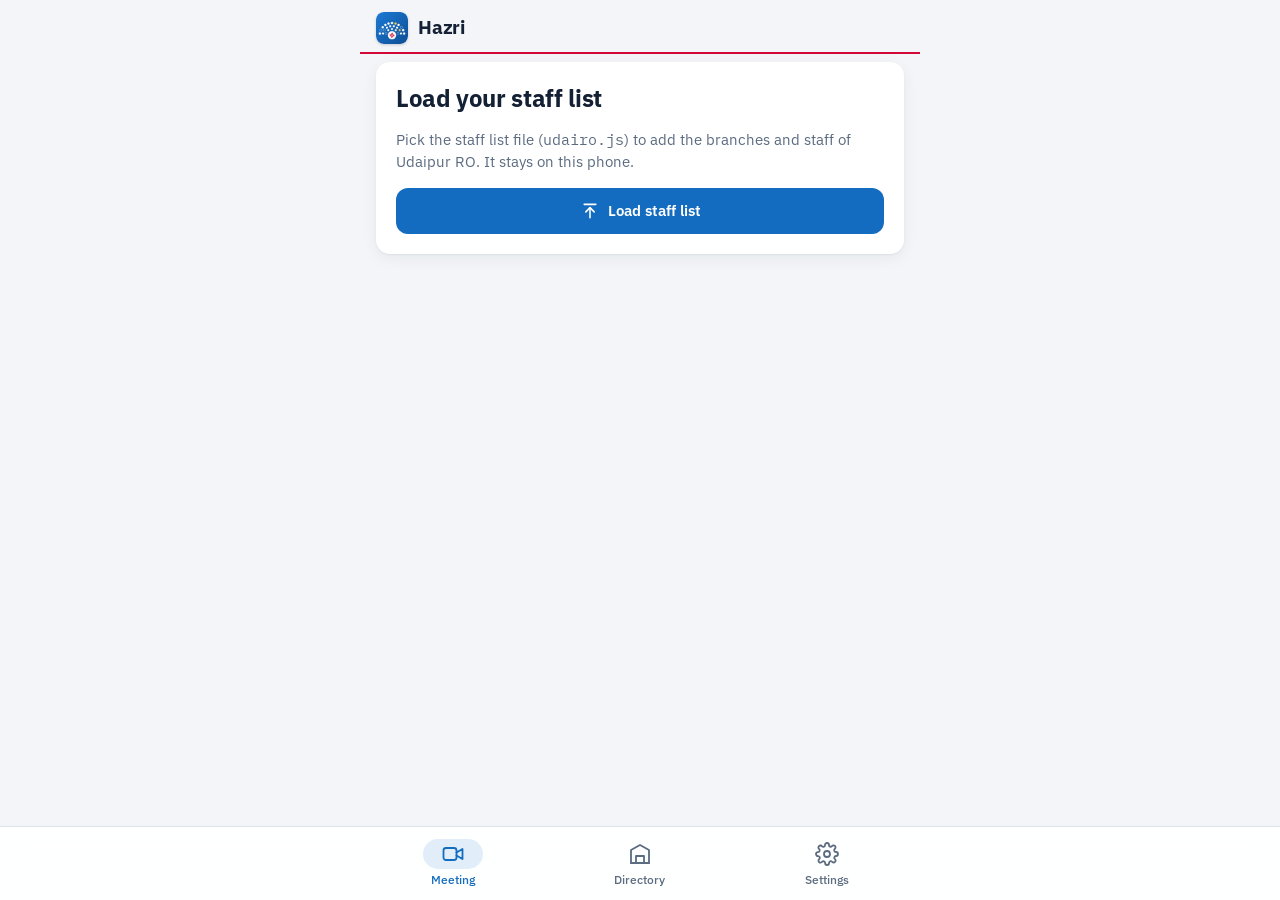
<file: index.html>
<!doctype html>
<html lang="en">
<head>
<meta charset="utf-8">
<meta name="viewport" content="width=device-width, initial-scale=1, viewport-fit=cover">
<title>Hazri</title>
<meta name="description" content="Hazri: VC attendance for Udaipur RO. Tracks which branches have joined a Google Meet.">
<meta name="theme-color" content="#F3F5F8" media="(prefers-color-scheme: light)">
<meta name="theme-color" content="#0E141D" media="(prefers-color-scheme: dark)">
<link rel="manifest" href="manifest.webmanifest">
<link rel="icon" href="icon.svg" type="image/svg+xml">
<link rel="apple-touch-icon" href="icon-maskable-192.png">
<link rel="preconnect" href="https://fonts.googleapis.com">
<link rel="preconnect" href="https://fonts.gstatic.com" crossorigin>
<link rel="stylesheet" href="https://fonts.googleapis.com/css2?family=IBM+Plex+Mono:wght@500;600&family=IBM+Plex+Sans:wght@400;500;600;700&family=Source+Serif+4:ital,opsz,wght@0,8..60,500;0,8..60,600;1,8..60,400&display=swap">
<link rel="stylesheet" href="styles.css">
</head>
<body>
<div id="app">
  <header class="top" id="top"></header>
  <main id="main" tabindex="-1"></main>
</div>
<nav class="tabs" aria-label="Sections">
  <div class="tabs-inner">
    <button class="tab" data-tab="meet"><span class="ic-wrap"><svg viewBox="0 0 24 24" fill="none" stroke="currentColor" stroke-width="1.8" stroke-linecap="round" stroke-linejoin="round"><rect x="2.5" y="6" width="13" height="12" rx="2.5"/><path d="m15.5 10.5 6-3.5v10l-6-3.5"/></svg></span>Meeting</button>
    <button class="tab" data-tab="dir"><span class="ic-wrap"><svg viewBox="0 0 24 24" fill="none" stroke="currentColor" stroke-width="1.8" stroke-linecap="round" stroke-linejoin="round"><path d="M3 21V8l9-5 9 5v13"/><path d="M8 21v-7h8v7"/><path d="M3 21h18"/></svg></span>Directory</button>
    <button class="tab" data-tab="settings"><span class="ic-wrap"><svg viewBox="0 0 24 24" fill="none" stroke="currentColor" stroke-width="1.8" stroke-linecap="round" stroke-linejoin="round"><circle cx="12" cy="12" r="3"/><path d="M19.4 15a1.7 1.7 0 0 0 .3 1.8l.1.1a2 2 0 1 1-2.8 2.8l-.1-.1a1.7 1.7 0 0 0-1.8-.3 1.7 1.7 0 0 0-1 1.5V21a2 2 0 1 1-4 0v-.1a1.7 1.7 0 0 0-1.1-1.5 1.7 1.7 0 0 0-1.8.3l-.1.1a2 2 0 1 1-2.8-2.8l.1-.1a1.7 1.7 0 0 0 .3-1.8 1.7 1.7 0 0 0-1.5-1H3a2 2 0 1 1 0-4h.1a1.7 1.7 0 0 0 1.5-1.1 1.7 1.7 0 0 0-.3-1.8l-.1-.1a2 2 0 1 1 2.8-2.8l.1.1a1.7 1.7 0 0 0 1.8.3H9a1.7 1.7 0 0 0 1-1.5V3a2 2 0 1 1 4 0v.1a1.7 1.7 0 0 0 1 1.5 1.7 1.7 0 0 0 1.8-.3l.1-.1a2 2 0 1 1 2.8 2.8l-.1.1a1.7 1.7 0 0 0-.3 1.8V9a1.7 1.7 0 0 0 1.5 1H21a2 2 0 1 1 0 4h-.1a1.7 1.7 0 0 0-1.5 1z"/></svg></span>Settings</button>
  </div>
</nav>
<div id="layer"></div>
<div class="toast" id="toast" role="status" aria-live="polite"><span id="toast-msg"></span><button id="toast-act" hidden>Undo</button></div>
<script src="version.js"></script>
<script src="core.js"></script>
<script src="google.js"></script>
<script src="meeting.js"></script>
<script src="heartbeat.js"></script>
<script src="ui.js"></script>
<script src="sheets.js"></script>
<script src="views.js"></script>
<script src="live.js"></script>
<script src="actions.js"></script>
</body>
</html>
</file>
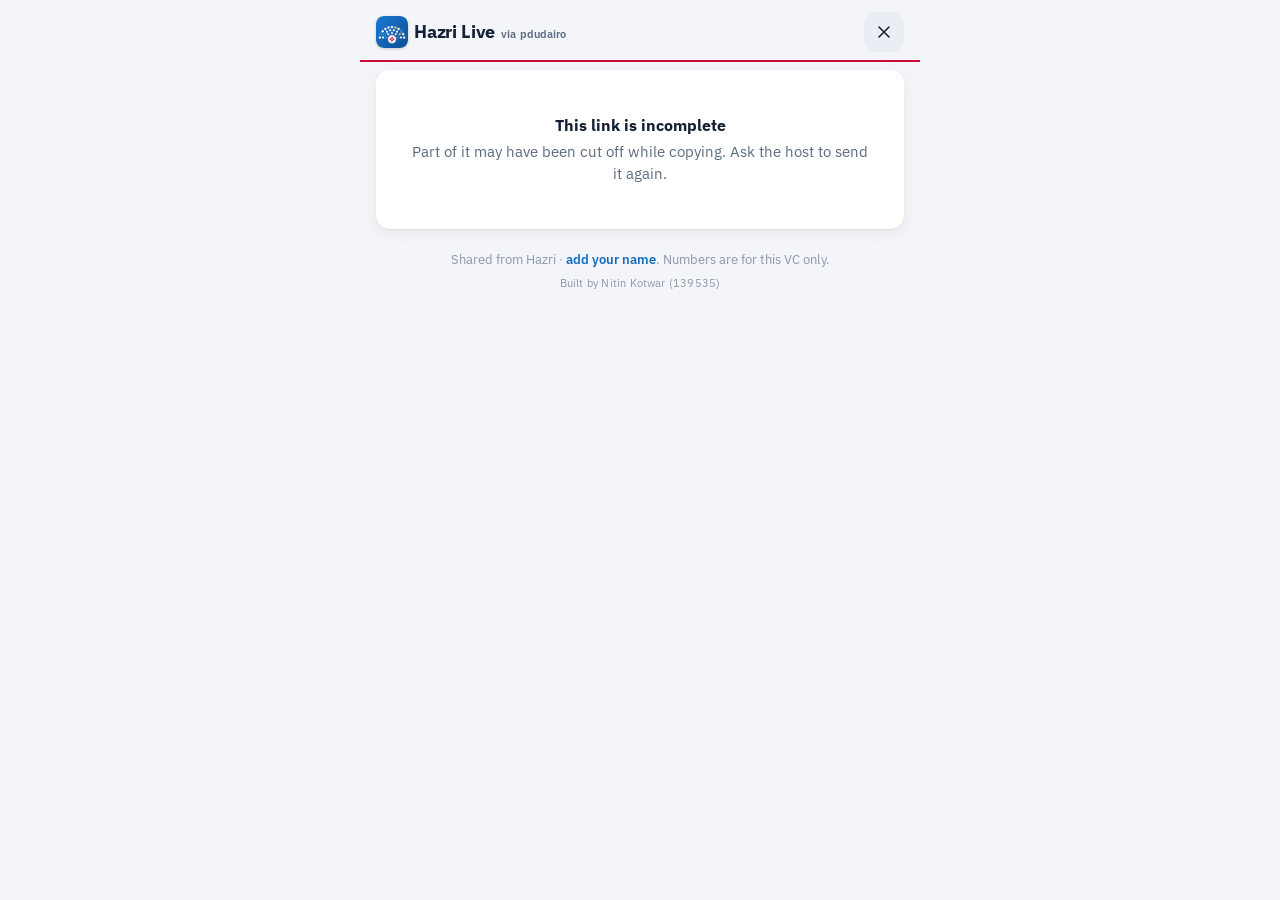
<file: live/index.html>
<!doctype html>
<html lang="en" class="viewer">
<head>
<meta charset="utf-8">
<!-- Everything relative (scripts, styles, images) resolves from the app folder, one level up. -->
<base href="../">
<meta name="viewport" content="width=device-width, initial-scale=1, viewport-fit=cover">
<title>Hazri Live</title>
<meta name="description" content="Live VC attendance shared from Hazri.">
<meta name="theme-color" content="#F3F5F8" media="(prefers-color-scheme: light)">
<meta name="theme-color" content="#0E141D" media="(prefers-color-scheme: dark)">
<link rel="icon" href="icon.svg" type="image/svg+xml">
<link rel="apple-touch-icon" href="icon-maskable-192.png">
<link rel="preconnect" href="https://fonts.googleapis.com">
<link rel="preconnect" href="https://fonts.gstatic.com" crossorigin>
<link rel="stylesheet" href="https://fonts.googleapis.com/css2?family=IBM+Plex+Mono:wght@500;600&family=IBM+Plex+Sans:wght@400;500;600;700&family=Source+Serif+4:ital,opsz,wght@0,8..60,500;0,8..60,600;1,8..60,400&display=swap">
<link rel="stylesheet" href="styles.css">
</head>
<body>
<div id="app">
  <header class="top" id="top"></header>
  <main id="main" tabindex="-1"></main>
</div>
<div id="layer"></div>
<div class="toast" id="toast" role="status" aria-live="polite"><span id="toast-msg"></span><button id="toast-act" hidden>Undo</button></div>
<script src="version.js"></script>
<script src="core.js"></script>
<script src="google.js"></script>
<script src="meeting.js"></script>
<script src="heartbeat.js"></script>
<script src="ui.js"></script>
<script src="sheets.js"></script>
<script src="views.js"></script>
<script src="live.js"></script>
<script src="actions.js"></script>
</body>
</html>
</file>
<file: styles.css>
/* Layout: one-column phone app shell — sticky header, scrolling content, bottom tab bar; widens to a centred 560px column on desktop. */
:root{
  --bg:#F3F5F8; --surface:#FFFFFF; --surface-2:#EAEEF4; --ink:#142033; --muted:#5B6B80; --faint:#8A97A8; --line:#DCE2EA;
  --accent:#146CC0; --accent-ink:#FFFFFF; --accent-soft:#E1EEFA;
  --in:#12805C; --in-soft:#DDF3EA; --left:#A86A0F; --left-soft:#FBEFD9; --miss:#C2412D; --miss-soft:#FBE4DF;
  --shadow:0 1px 2px rgba(20,32,51,.06),0 4px 16px rgba(20,32,51,.06);
  --sans:"IBM Plex Sans",system-ui,-apple-system,"Segoe UI",Roboto,sans-serif;
  --mono:"IBM Plex Mono",ui-monospace,"SF Mono",Menlo,Consolas,monospace;
  --r:14px; --r-sm:10px;
  color-scheme:light;
}
@media (prefers-color-scheme:dark){:root:not([data-theme="light"]){
  --bg:#0E141D; --surface:#161E2A; --surface-2:#1E2836; --ink:#E7ECF3; --muted:#9AA7B9; --faint:#6E7C90; --line:#283346;
  --accent:#5AA6EB; --accent-ink:#071729; --accent-soft:#12304D;
  --in:#3CC08E; --in-soft:#143327; --left:#E2A847; --left-soft:#3A2C12; --miss:#F0735C; --miss-soft:#3D1B16;
  --shadow:0 1px 2px rgba(0,0,0,.3),0 6px 18px rgba(0,0,0,.25); color-scheme:dark;}}
:root[data-theme="dark"]{
  --bg:#0E141D; --surface:#161E2A; --surface-2:#1E2836; --ink:#E7ECF3; --muted:#9AA7B9; --faint:#6E7C90; --line:#283346;
  --accent:#5AA6EB; --accent-ink:#071729; --accent-soft:#12304D;
  --in:#3CC08E; --in-soft:#143327; --left:#E2A847; --left-soft:#3A2C12; --miss:#F0735C; --miss-soft:#3D1B16;
  --shadow:0 1px 2px rgba(0,0,0,.3),0 6px 18px rgba(0,0,0,.25); color-scheme:dark;}

/* Central Bank brand: blue accent, thin red line under the header. Status colours (in / left / miss) are separate. */
.top{box-shadow:inset 0 -2px 0 #D20838}
/* Home: Assembly Arc art under the start card */
.home-art{text-align:center;margin-top:14px}
.home-arc{width:100%;max-width:300px;display:block;margin:0 auto}
.home-arc .ha-f{fill:var(--accent);fill-opacity:.22}
.home-arc .ha-o{fill:var(--accent);fill-opacity:0;stroke:var(--accent);stroke-opacity:.35;stroke-width:2}
.home-arc .ha-s,.home-arc .ha-pod-g{transform-box:fill-box;transform-origin:center}
.home-arc .ha-pod-g{cursor:pointer;-webkit-tap-highlight-color:transparent;outline:none}
.home-arc{overflow:visible;-webkit-user-select:none;user-select:none;-webkit-touch-callout:none}
.home-arc .ha-pod-g{touch-action:none}
.home-arc image{pointer-events:none;-webkit-user-drag:none}
.home-arc .ha-l{fill:#E2A847;fill-opacity:.8}
.home-arc .ha-pod{fill:#FFFFFF;stroke:var(--line)}
.ha-name{font-weight:700;font-size:17px;margin-top:6px}
.ha-sub{color:var(--muted);font-size:13px}
.top canvas.ecg{position:absolute;left:0;right:0;bottom:-18px;width:100%;height:44px;pointer-events:none}
.ecg-on .top{box-shadow:none}
#ptr{position:fixed;left:50%;margin-left:-20px;width:40px;height:40px;display:grid;place-items:center;z-index:15;opacity:0;pointer-events:none}
#ptr img{width:32px;height:32px;filter:drop-shadow(0 1px 2px rgba(20,32,51,.25))}
#ptr.spin img{animation:ptrspin .8s linear infinite}
@keyframes ptrspin{to{transform:rotate(360deg)}}
/* Who should attend */
.sheet-body>*{flex-shrink:0}
.att-field{display:flex;align-items:center;gap:14px;width:100%;padding:12px 14px;border:1px solid var(--line);border-radius:12px;background:var(--surface);text-align:left;font:inherit;color:var(--ink);cursor:pointer}
.att-field:active{background:var(--surface-2)}
.att-field .title{font-weight:600}
.att-field .sub{font-size:13px;color:var(--muted);line-height:1.35}
.att-num{display:flex;flex-direction:column;align-items:center;justify-content:center;min-width:54px;height:54px;border-radius:12px;background:var(--accent-soft);color:var(--accent);flex:none;line-height:1.1}
.att-num b{font-family:var(--mono);font-size:21px;font-weight:600}
.att-num span{font-size:11px;font-weight:500;opacity:.85}
.att-chev{flex:none;color:var(--faint);display:grid}
.att-chev svg{width:20px;height:20px}
.att-presets{display:flex;flex-wrap:wrap;gap:8px}
.att-presets .pick{font:inherit;font-size:13.5px;color:var(--ink);cursor:pointer}
.att-presets .pick b{font-family:var(--mono);font-weight:600;margin-left:6px;opacity:.6;font-size:12px}
.att-ro{border:1px solid var(--line);border-radius:12px;padding:10px 12px}
.att-row{display:flex;align-items:center;gap:12px;width:100%;padding:10px 12px;border:1px solid var(--line);border-radius:12px;background:var(--surface);font:inherit;color:var(--ink);text-align:left;cursor:pointer;margin-bottom:6px;transition:background .15s,border-color .15s}
.att-row .title{font-weight:500}
.att-row .sub{font-size:12px;color:var(--accent)}
.att-row[aria-pressed="true"]{border-color:transparent;background:var(--accent-soft)}
.att-tick{width:24px;height:24px;border-radius:50%;border:2px solid var(--line);display:grid;place-items:center;flex:none;color:transparent;transition:background .15s,border-color .15s}
.att-tick svg{width:14px;height:14px;stroke-width:3}
.att-row[aria-pressed="true"] .att-tick{background:var(--accent);border-color:var(--accent);color:var(--accent-ink)}
.meet-line{gap:10px;flex-wrap:nowrap;min-width:0}
.meet-line .sub{font-size:13px}
.vc-run{margin-left:auto;flex:none;padding-left:4px;display:inline-flex;align-items:center;gap:4px;font-size:12.5px;color:var(--muted);font-variant-numeric:tabular-nums;white-space:nowrap}
.vc-run svg{width:14px;height:14px}
.stale-line{display:flex;align-items:center;gap:8px;font-size:13px;color:var(--muted);background:var(--surface-2);border-radius:10px;padding:8px 10px}
.stale-line svg{width:16px;height:16px;flex:none;color:var(--left)}
.ptr-hint{position:fixed;left:50%;transform:translateX(-50%);color:var(--faint);opacity:0;z-index:15;pointer-events:none;display:grid}
.ptr-hint svg{width:15px;height:15px}
.ptr-hint.show{animation:ptrshow 1.3s ease-in-out 2}
@keyframes ptrshow{0%,100%{opacity:0;transform:translate(-50%,-4px)}45%,60%{opacity:.8;transform:translate(-50%,2px)}}
#main.nudge{animation:mainnudge 1.3s ease-in-out 2}
@keyframes mainnudge{0%,100%{transform:none}45%,60%{transform:translateY(16px)}}
.brand-btn{border:0;background:none;padding:0;margin:0;display:grid;cursor:pointer;flex:none;border-radius:8px;-webkit-tap-highlight-color:transparent}
.brand-btn:focus{outline:none}
.brand-btn:active .brand-mark{transform:scale(.92)}
.brand-mark{transition:transform .12s}
.m-card{display:flex;flex-direction:column;gap:12px}
.m-head{display:flex;align-items:flex-start;gap:10px}
.m-title{font-weight:700;font-size:16px}
.m-card .sub.mono{font-size:12px;white-space:nowrap;overflow:hidden;text-overflow:ellipsis}
.m-head .grow{min-width:0}
.when-pill{position:relative;flex:none;display:inline-flex;align-items:center;gap:6px;height:34px;padding:0 12px;border-radius:999px;background:var(--accent-soft);color:var(--accent);font-size:13.5px;font-weight:600;cursor:pointer;white-space:nowrap}
.when-pill svg{width:15px;height:15px}
.when-pill input{position:absolute;inset:0;width:100%;height:100%;opacity:0;cursor:pointer;border:0;padding:0}
.when-row{display:flex;align-items:center;justify-content:space-between;gap:10px}
.when-row .flabel{margin:0}
.icon-row{display:flex;align-items:center;gap:6px;flex:none}
.round-btn{width:36px;height:36px;border-radius:50%;border:1px solid var(--line);background:var(--surface);color:var(--ink);display:grid;place-items:center;cursor:pointer;padding:0;text-decoration:none;flex:none}
.round-btn svg{width:17px;height:17px}
.round-btn:active{transform:scale(.94)}
.mini-btn.wa-solid{background:#1E9E4E;border-color:#1E9E4E;color:#fff}
.round-btn.wa{background:#E7F6EC;border-color:transparent;color:#1A7F43}
.mini-btn{display:inline-flex;align-items:center;gap:6px;height:36px;padding:0 11px;border-radius:999px;border:1px solid var(--line);background:var(--surface);color:var(--ink);font:inherit;font-size:13px;font-weight:600;cursor:pointer;text-decoration:none;white-space:nowrap}
.mini-btn svg{width:15px;height:15px;flex:none}
.mini-btn:active{transform:scale(.97)}
.mini-btn.primary{background:var(--accent);border-color:var(--accent);color:var(--accent-ink)}
.mini-btn.wa{background:#E7F6EC;border-color:transparent;color:#1A7F43}
.link-btn{align-self:center;display:inline-flex;align-items:center;gap:4px;border:0;background:none;color:var(--accent);font:inherit;font-weight:600;font-size:14.5px;padding:10px;cursor:pointer}
.link-btn svg{width:16px;height:16px}
.btn-link{border:0;background:none;padding:0;color:var(--accent);font:inherit;font-weight:600;cursor:pointer}
.icon-btn.end-btn{color:var(--miss)}
.ab{--serif:"Source Serif 4",Georgia,"Times New Roman",serif;padding:4px 4px 24px;color:var(--ink)}
.ab-hero{text-align:center;padding:18px 8px 26px;border-bottom:1px solid var(--line);margin-bottom:6px}
.ab-icon{width:64px;height:64px;border-radius:16px;box-shadow:0 4px 14px rgba(20,32,51,.18)}
.ab-hero h2{font-family:var(--serif);font-weight:600;font-size:38px;letter-spacing:-.01em;margin:14px 0 4px}
.ab-dek{font-family:var(--serif);font-style:italic;font-size:17px;line-height:1.45;color:var(--muted);margin:0 auto;max-width:300px}
.ab-ch{display:grid;grid-template-columns:34px 1fr;gap:6px;padding:22px 0;border-bottom:1px solid var(--line)}
.ab-num{font-family:var(--serif);font-size:15px;font-weight:600;color:var(--accent);padding-top:3px;letter-spacing:.04em}
.ab-kicker{font-size:11px;font-weight:600;letter-spacing:.12em;text-transform:uppercase;color:var(--faint)}
.ab-body h3{font-family:var(--serif);font-weight:600;font-size:22px;line-height:1.2;margin:4px 0 10px;letter-spacing:-.005em}
.ab-body p{font-size:15px;line-height:1.65;margin:0 0 10px;color:var(--ink)}
.ab-body em{font-family:var(--serif);font-style:italic;font-size:16px}
.ab-lede::first-letter{font-family:var(--serif);float:left;font-size:46px;line-height:.9;font-weight:600;margin:4px 8px 0 0;color:var(--accent)}
.ab blockquote{margin:14px 0 4px;padding:2px 0 2px 14px;border-left:2px solid #D20838;font-family:var(--serif);font-style:italic;font-size:18px;line-height:1.45;color:var(--ink)}
.ab-steps{list-style:none;margin:0;padding:0;counter-reset:st}
.ab-steps li{counter-increment:st;display:grid;grid-template-columns:28px 1fr;column-gap:10px;padding:8px 0;border-top:1px dashed var(--line)}
.ab-steps li:first-child{border-top:0}
.ab-steps li::before{content:counter(st);grid-row:span 2;font-family:var(--serif);font-size:20px;font-weight:600;color:var(--faint);line-height:1.2}
.ab-steps b{font-weight:600}
.ab-steps span{font-size:14px;color:var(--muted);line-height:1.5}
.ab-chain{display:flex;align-items:center;gap:6px;margin:4px 0 14px}
.ab-chain span{flex:1;text-align:center;font-weight:600;font-size:13.5px;background:var(--surface);border:1px solid var(--line);border-radius:12px;padding:10px 4px;line-height:1.3}
.ab-chain small{font-weight:400;color:var(--muted);font-size:11.5px}
.ab-chain i{font-style:normal;color:var(--faint)}
.ab-legend{display:flex;flex-direction:column;gap:10px;margin:2px 0 16px}
.ab-legend div{display:grid;grid-template-columns:14px auto;column-gap:10px;align-items:baseline}
.ab-legend b{font-weight:600}
.ab-legend span{grid-column:2;font-size:14px;color:var(--muted);line-height:1.45}
.ab-dot{width:10px;height:10px;border-radius:50%;display:inline-block}
.ab-dot.in{background:var(--in)} .ab-dot.left{background:var(--left)} .ab-dot.miss{background:var(--miss)}
.ab-pulse{display:flex;flex-direction:column;gap:12px;margin-top:4px}
.ab-pulse figure{margin:0;display:grid;grid-template-columns:92px 1fr;gap:12px;align-items:center}
.ab-ecg{width:92px;height:22px;overflow:visible}
.ab-pulse figcaption{font-size:13.5px;line-height:1.45;color:var(--muted)}
.ab-note{font-family:var(--serif);font-style:italic;color:var(--muted)!important}
.ab-tips{margin:0;padding-left:18px}
.ab-tips li{font-size:15px;line-height:1.6;margin:2px 0}
.ab-tips li::marker{color:var(--accent)}
.ab-foot{display:flex;align-items:center;gap:12px;justify-content:center;padding:26px 0 6px;font-size:12px;color:var(--faint);line-height:1.5}
.ab-foot img{width:28px;height:28px;opacity:.9}
.paste-wrap{position:relative}
.paste-wrap .input{padding-right:96px}
.paste-btn{position:absolute;right:6px;top:50%;transform:translateY(-50%);display:inline-flex;align-items:center;gap:5px;border:0;border-radius:999px;background:var(--surface-2);color:var(--ink);font:inherit;font-size:13px;font-weight:600;padding:7px 11px;cursor:pointer;max-width:70%;white-space:nowrap;overflow:hidden}
.paste-btn svg{width:15px;height:15px;flex:none}
.paste-found{display:flex;align-items:center;gap:8px;width:100%;margin-top:8px;border:1px solid transparent;background:var(--accent-soft);color:var(--accent);border-radius:12px;padding:10px 12px;font:inherit;font-size:13.5px;font-weight:600;cursor:pointer;text-align:left}
.paste-found[hidden]{display:none}
.paste-found svg{width:16px;height:16px;flex:none}
.paste-found b{margin-left:auto;font-weight:600;font-size:13px}
.brand-mark{width:32px;height:32px;border-radius:8px;object-fit:cover;flex:none;margin-right:-2px;box-shadow:0 1px 3px rgba(0,0,0,.18)}
.join-btn{display:inline-flex;align-items:center;gap:6px;min-height:38px;padding:0 14px;border-radius:999px;background:var(--accent);color:var(--accent-ink);font-weight:600;font-size:14px;text-decoration:none;flex:none}
.join-btn svg{width:18px;height:18px}

*{box-sizing:border-box}
html,body{height:100%;overscroll-behavior-y:contain}
html{scroll-padding-bottom:110px;scroll-padding-top:70px}
body{margin:0;background:var(--bg);color:var(--ink);font:15px/1.45 var(--sans);-webkit-font-smoothing:antialiased;-webkit-tap-highlight-color:transparent}
button,input,select,textarea{font:inherit;color:inherit}
button{cursor:pointer}
a{color:var(--accent)}
:focus-visible{outline:2px solid var(--accent);outline-offset:2px}
.mono{font-family:var(--mono);font-variant-numeric:tabular-nums}
.muted{color:var(--muted)} .faint{color:var(--faint)}

/* Shell */
#app{max-width:560px;margin:0 auto;min-height:100%;display:flex;flex-direction:column;overflow-x:clip}
.top{position:sticky;top:0;z-index:20;background:var(--bg);padding:calc(env(safe-area-inset-top,0px) + 12px) 16px 10px;display:flex;align-items:center;gap:12px}
.top h1{font-size:19px;font-weight:700;letter-spacing:-.01em;margin:0;flex:1;min-width:0;white-space:nowrap;overflow:hidden;text-overflow:ellipsis}
.top .back{width:38px;height:38px;border-radius:50%;border:0;background:var(--surface-2);display:grid;place-items:center;flex:none}
main{flex:1;padding:4px 16px calc(96px + env(safe-area-inset-bottom,0px));display:flex;flex-direction:column;gap:14px}
.tabs{position:fixed;left:0;right:0;bottom:0;z-index:30;background:color-mix(in srgb,var(--surface) 92%,transparent);backdrop-filter:blur(12px);border-top:1px solid var(--line);padding:6px 8px calc(6px + env(safe-area-inset-bottom,0px))}
.tabs-inner{max-width:560px;margin:0 auto;display:grid;grid-template-columns:repeat(3,1fr)}
.tab{border:0;background:none;padding:6px 0;display:flex;flex-direction:column;align-items:center;gap:2px;font-size:12px;font-weight:500;color:var(--muted);border-radius:12px}
.tab svg{width:24px;height:24px}
.tab[aria-current="page"]{color:var(--accent)}
.tab[aria-current="page"] .ic-wrap{background:var(--accent-soft)}
.ic-wrap{padding:3px 18px;border-radius:999px;display:grid;place-items:center;transition:background .2s}

/* Generic */
.card{background:var(--surface);border-radius:var(--r);box-shadow:var(--shadow)}
.pad{padding:16px}
.sec-label{font-size:12px;font-weight:600;letter-spacing:.06em;text-transform:uppercase;color:var(--muted);margin:6px 2px -4px}
.btn{border:0;border-radius:12px;padding:12px 16px;font-weight:600;display:inline-flex;align-items:center;justify-content:center;gap:8px;min-height:46px;text-decoration:none}
.btn svg{width:20px;height:20px;flex:none}
.btn-primary{background:var(--accent);color:var(--accent-ink)}
.btn-soft{background:var(--accent-soft);color:var(--accent)}
.btn-ghost{background:var(--surface-2);color:var(--ink)}
.btn-danger{background:var(--miss-soft);color:var(--miss)}
.btn-block{width:100%}
.btn:disabled{opacity:.5;cursor:default}
.row{display:flex;align-items:center;gap:12px}
.grow{flex:1;min-width:0}
.ellipsis{white-space:nowrap;overflow:hidden;text-overflow:ellipsis}
.chip{display:inline-flex;align-items:center;gap:6px;padding:3px 10px;border-radius:999px;font-size:12.5px;font-weight:500;background:var(--surface-2);color:var(--muted);white-space:nowrap}
.chip.in{background:var(--in-soft);color:var(--in)} .chip.left{background:var(--left-soft);color:var(--left)} .chip.miss{background:var(--miss-soft);color:var(--miss)} .chip.acc{background:var(--accent-soft);color:var(--accent)}
.list{display:flex;flex-direction:column}
.list > * + *{border-top:1px solid var(--line)}
.item{padding:13px 16px;display:flex;align-items:center;gap:12px;min-height:60px}
.item.tap{cursor:pointer;width:100%;border-left:0;border-right:0;border-bottom:0;background:none;text-align:left}
.list > .item.tap:first-child{border-top:0}
.code{font-family:var(--mono);font-size:12.5px;font-weight:600;color:var(--muted);background:var(--surface-2);border-radius:6px;padding:2px 6px;min-width:46px;text-align:center;flex:none}
.title{font-weight:600}
.sub{font-size:13px;color:var(--muted)}
.empty{padding:28px 20px;text-align:center;color:var(--muted)}
.empty b{display:block;color:var(--ink);font-size:16px;margin-bottom:4px}
.icon-btn{width:40px;height:40px;border-radius:12px;border:0;background:var(--surface-2);display:grid;place-items:center;flex:none;color:var(--ink)}
.icon-btn svg{width:20px;height:20px}
.call-btn{border:0;background:var(--in);color:#fff;border-radius:12px;height:42px;padding:0 14px;display:inline-flex;align-items:center;gap:6px;font-weight:600;text-decoration:none;flex:none}
:root[data-theme="dark"] .call-btn{color:#06130D}
@media (prefers-color-scheme:dark){:root:not([data-theme="light"]) .call-btn{color:#06130D}}
.call-btn svg{width:18px;height:18px}

/* Forms */
.field{display:flex;flex-direction:column;gap:6px}
.field label,.flabel{font-size:13px;font-weight:600;color:var(--muted)}
.input,textarea.input,select.input{width:100%;border:1px solid var(--line);background:var(--surface);border-radius:12px;padding:12px 14px;min-height:48px;outline:none}
.input:focus{border-color:var(--accent);box-shadow:0 0 0 3px var(--accent-soft)}
textarea.input{resize:vertical;min-height:84px}
.hint{font-size:12.5px;color:var(--faint)}
.create-wrap{display:flex;flex-direction:column;gap:10px;margin:2px 0 4px}
.cbtn{position:relative;overflow:hidden;width:100%;display:flex;align-items:center;gap:12px;padding:12px 14px 12px 12px;min-height:66px;border:0;border-radius:16px;background:linear-gradient(135deg,var(--accent),color-mix(in srgb,var(--accent) 78%,#0A2A4F));color:var(--accent-ink);text-align:left;font:inherit;cursor:pointer;box-shadow:0 6px 18px -8px color-mix(in srgb,var(--accent) 70%,transparent);transition:transform .12s ease,box-shadow .12s ease}
.cbtn:active{transform:scale(.98);box-shadow:0 2px 8px -4px color-mix(in srgb,var(--accent) 70%,transparent)}
.cbtn:disabled{cursor:default}
.cbtn-ic{flex:none;width:42px;height:42px;border-radius:50%;display:grid;place-items:center;background:var(--accent-ink);color:var(--accent);position:relative;z-index:1}
.cbtn-ic svg{width:22px;height:22px}
.cbtn-txt{flex:1;min-width:0;display:flex;flex-direction:column;gap:2px;position:relative;z-index:1}
.cbtn-txt b{font-size:16.5px;font-weight:700;letter-spacing:.1px}
.cbtn-txt small{font-size:12.5px;opacity:.82;white-space:nowrap;overflow:hidden;text-overflow:ellipsis}
.cbtn-go{flex:none;display:grid;place-items:center;opacity:.9;position:relative;z-index:1;transition:transform .2s ease,opacity .2s ease}
.cbtn-go svg{width:20px;height:20px}
.cbtn-mon{position:absolute;left:66px;right:14px;bottom:5px;height:30px;width:calc(100% - 80px);pointer-events:none}
.cbtn.busy .cbtn-txt small{visibility:hidden}
.cbtn.busy .cbtn-go{opacity:0;transform:translateX(6px)}
.live-dot{display:inline-block;width:8px;height:8px;border-radius:50%;background:#D20838;margin-right:6px;vertical-align:1px;box-shadow:0 0 0 0 rgba(210,8,56,.5);animation:live-ping 1.8s ease-out infinite}
@keyframes live-ping{0%{box-shadow:0 0 0 0 rgba(210,8,56,.45)}70%,100%{box-shadow:0 0 0 7px rgba(210,8,56,0)}}
.live-line{align-self:flex-start;border:0;background:none;padding:0;margin-top:2px;font:inherit;font-size:12.5px;font-weight:600;color:#D20838;display:inline-flex;align-items:center;cursor:pointer}
.lv-title{display:flex;align-items:baseline;gap:6px;min-width:0;white-space:nowrap;overflow:hidden}
.top h1.lv-title{font-size:17.5px}
.lv-via{font-size:10.5px;font-weight:600;color:var(--muted);letter-spacing:.1px;flex:none}
.viewer .top .join-btn{padding:0 11px;min-height:34px;font-size:13.5px;gap:5px}
.viewer .top .join-btn svg{width:17px;height:17px}
.viewer .top{gap:8px}
.lv-foot{text-align:center;margin:6px 0 0;line-height:1.6}
.lv-credit{display:block;margin-top:6px;font-size:11px;color:var(--faint);letter-spacing:.2px}
.viewer-pill{display:inline-flex;align-items:center;gap:6px;cursor:pointer;font:inherit;font-size:13px;color:var(--ink)}
.viewer-pill svg{width:14px;height:14px}
.viewer-pill.waiting{border-style:dashed;color:var(--muted)}
.vp-dot{width:7px;height:7px;border-radius:50%;background:var(--in, #1C8A57);flex:none}
.lv-wait .home-art{margin:4px auto 0}
.lv-play{margin-top:12px;font-size:12.5px;font-weight:600;color:var(--accent)}
.viewer .tabs{display:none}
.viewer #main{padding-bottom:28px}
.picks{display:flex;gap:8px;overflow-x:auto;padding-bottom:2px;scrollbar-width:none}
.picks::-webkit-scrollbar{display:none}
.pick{border:1px solid var(--line);background:var(--surface);border-radius:999px;padding:7px 12px;font-size:13.5px;white-space:nowrap}
.pick[aria-pressed="true"]{border-color:var(--accent);background:var(--accent-soft);color:var(--accent);font-weight:600}
.seg{display:grid;grid-auto-flow:column;grid-auto-columns:1fr;background:var(--surface-2);border-radius:12px;padding:4px;gap:4px}
.seg button{border:0;background:none;border-radius:9px;padding:8px 4px;font-size:13px;line-height:1.25;font-weight:500;color:var(--muted);min-height:38px}
.seg button[aria-pressed="true"]{background:var(--surface);color:var(--ink);box-shadow:var(--shadow);font-weight:600}
.switch{position:relative;width:48px;height:28px;flex:none}
.switch input{position:absolute;inset:0;opacity:0;margin:0;cursor:pointer}
.switch span{position:absolute;inset:0;border-radius:999px;background:var(--line);transition:background .2s;pointer-events:none}
.switch span::after{content:"";position:absolute;top:3px;left:3px;width:22px;height:22px;border-radius:50%;background:#fff;box-shadow:0 1px 3px rgba(0,0,0,.25);transition:transform .2s}
.switch input:checked + span{background:var(--accent)}
.switch input:checked + span::after{transform:translateX(20px)}
.switch input:focus-visible + span{outline:2px solid var(--accent);outline-offset:2px}
.setting{display:flex;align-items:center;gap:12px;padding:14px 16px}
.setting .grow .title{font-weight:500}

/* Home */
.hero{padding:22px 20px 20px;display:flex;flex-direction:column;gap:16px}
.hero h2{margin:0;font-size:24px;line-height:1.2;letter-spacing:-.015em;text-wrap:balance}
.hero p{margin:0;color:var(--muted)}
.actions{display:grid;gap:10px}

/* Live board */
.meet-head{padding:16px;display:flex;flex-direction:column;gap:14px}
.meet-meta{display:flex;flex-direction:column;gap:4px}
.meet-meta .agenda{font-size:17px;font-weight:600;line-height:1.3;text-wrap:balance}
.score{display:flex;align-items:center;gap:16px}
.ring{width:92px;height:92px;flex:none;position:relative}
.ring svg{width:100%;height:100%;transform:rotate(-90deg)}
.ring .num{position:absolute;inset:0;display:grid;place-content:center;text-align:center;line-height:1}
.ring .num b{font-family:var(--mono);font-size:24px;font-weight:600}
.ring .num span{font-size:11px;color:var(--muted);margin-top:3px}
.tallies{display:grid;grid-template-columns:repeat(3,1fr);gap:8px;flex:1;min-width:0}
.tally{border-radius:12px;padding:8px 10px;display:flex;flex-direction:column;gap:2px}
.tally b{font-family:var(--mono);font-size:20px;font-weight:600;line-height:1.1}
.tally span{font-size:11.5px;font-weight:500}
.tally.in{background:var(--in-soft);color:var(--in)} .tally.left{background:var(--left-soft);color:var(--left)} .tally.miss{background:var(--miss-soft);color:var(--miss)}
.untagged{padding:12px 16px;display:flex;flex-direction:column;gap:10px;border:1px dashed color-mix(in srgb,var(--accent) 45%,var(--line))}
.untagged-list{display:flex;gap:8px;overflow-x:auto;scrollbar-width:none;padding-bottom:2px}
.untagged-list::-webkit-scrollbar{display:none}
.u-pill{border:0;background:var(--accent-soft);color:var(--accent);border-radius:999px;padding:8px 12px;font-weight:600;font-size:13.5px;white-space:nowrap;display:inline-flex;align-items:center;gap:6px}
.u-pill svg{width:16px;height:16px}
.board-tabs{position:sticky;top:calc(env(safe-area-inset-top,0px) + 60px);z-index:10;background:var(--bg);padding:2px 0 4px}
.stripe{width:4px;align-self:stretch;border-radius:4px;flex:none}
.stripe.in{background:var(--in)} .stripe.left{background:var(--left)} .stripe.miss{background:var(--miss)}
.people-inline{display:flex;flex-wrap:wrap;gap:6px;margin-top:6px}
.called{font-size:12px;color:var(--in);font-weight:600}
.flash{animation:flash 1.2s ease-out}
@keyframes flash{from{background:var(--accent-soft)}to{background:transparent}}

/* Sheet */
.scrim{position:fixed;inset:0;background:rgba(8,12,20,.45);z-index:50;opacity:0;transition:opacity .2s}
.scrim.show{opacity:1}
.sheet{position:fixed;left:0;right:0;bottom:0;z-index:51;max-width:560px;margin:0 auto;background:var(--surface);border-radius:20px 20px 0 0;max-height:88%;display:flex;flex-direction:column;transform:translateY(100%);transition:transform .25s cubic-bezier(.2,.8,.2,1);box-shadow:0 -8px 30px rgba(0,0,0,.18)}
.sheet.show{transform:none}
.sheet .grab{width:40px;height:4px;border-radius:4px;background:var(--line);margin:8px auto 2px;flex:none}
.sheet-head{padding:8px 16px 10px;display:flex;align-items:flex-start;gap:12px;flex:none}
.sheet-head h3{margin:0;font-size:18px;line-height:1.3}
.sheet-body{overflow-y:auto;padding:0 16px calc(16px + env(safe-area-inset-bottom,0px));display:flex;flex-direction:column;gap:14px;overscroll-behavior:contain}
.sheet-foot{padding:12px 16px calc(12px + env(safe-area-inset-bottom,0px));border-top:1px solid var(--line);display:flex;gap:10px;flex:none}
.sug{display:flex;align-items:center;gap:12px;padding:12px;border:1px solid var(--line);border-radius:12px;background:var(--surface);text-align:left;width:100%}
.sug.best{border-color:var(--accent);background:var(--accent-soft)}
.results{display:flex;flex-direction:column;gap:8px}

/* Toast */
.toast{position:fixed;left:50%;bottom:calc(84px + env(safe-area-inset-bottom,0px));transform:translate(-50%,20px);opacity:0;z-index:60;background:var(--ink);color:var(--bg);border-radius:12px;padding:10px 12px 10px 16px;display:flex;align-items:center;gap:14px;max-width:calc(100% - 32px);transition:all .25s;pointer-events:none;font-size:14px;box-shadow:0 8px 24px rgba(0,0,0,.25)}
.toast.show{opacity:1;transform:translate(-50%,0);pointer-events:auto}
.toast button{border:0;background:none;color:var(--accent-soft);font-weight:700;padding:6px 8px;border-radius:8px}
:root[data-theme="dark"] .toast button{color:var(--accent-ink)}
@media (prefers-color-scheme:dark){:root:not([data-theme="light"]) .toast button{color:#1F49B6}}

/* Share preview */
.share-grid{display:grid;grid-template-columns:1fr 1fr;gap:10px}
.banner{border-radius:12px;padding:12px 14px;font-size:13.5px;display:flex;gap:10px;align-items:flex-start}
.banner svg{width:18px;height:18px;flex:none;margin-top:1px}
.banner.info{background:var(--accent-soft);color:var(--ink)}
.banner.warn{background:var(--left-soft);color:var(--ink)}
.banner.err{background:var(--miss-soft);color:var(--ink)}
.search-wrap{position:relative}
.search-wrap svg{position:absolute;left:14px;top:50%;transform:translateY(-50%);width:18px;height:18px;color:var(--faint)}
.search-wrap .input{padding-left:42px}
.kv{display:grid;grid-template-columns:auto 1fr;gap:6px 14px;font-size:14px}
.kv dt{color:var(--muted)} .kv dd{margin:0;min-width:0;word-break:break-word}
.avatar{width:38px;height:38px;border-radius:50%;background:var(--surface-2);display:grid;place-items:center;font-weight:600;font-size:13px;color:var(--muted);flex:none}
.avatar.g{background:var(--accent-soft);color:var(--accent)}
/* Call status */
.status-grid{display:grid;grid-template-columns:1fr 1fr;gap:8px}
.status-btn{border:1.5px solid var(--line);background:var(--surface);border-radius:12px;min-height:48px;padding:10px;font-weight:600;font-size:14px;display:flex;align-items:center;justify-content:center;gap:8px}
.status-btn::before{content:"";width:9px;height:9px;border-radius:50%;background:var(--faint)}
.status-btn.s-informed::before{background:var(--in)} .status-btn.s-recall::before{background:var(--left)} .status-btn.s-denied::before{background:var(--miss)}
.status-btn[aria-pressed="true"].s-informed{border-color:var(--in);background:var(--in-soft);color:var(--in)}
.status-btn[aria-pressed="true"].s-recall{border-color:var(--left);background:var(--left-soft);color:var(--left)}
.status-btn[aria-pressed="true"].s-denied{border-color:var(--miss);background:var(--miss-soft);color:var(--miss)}
.status-btn[aria-pressed="true"].s-noanswer{border-color:var(--muted);background:var(--surface-2)}
.plain{border:0;background:none;padding:0;margin:0;text-align:left;display:flex;align-items:center;gap:12px;min-width:0;color:inherit;font:inherit}
.icon-btn.call{background:var(--in-soft);color:var(--in);text-decoration:none}
.slide-l{animation:slideL .22s ease-out} .slide-r{animation:slideR .22s ease-out}
@keyframes slideL{from{transform:translateX(28px);opacity:.3}to{transform:none;opacity:1}}
@keyframes slideR{from{transform:translateX(-28px);opacity:.3}to{transform:none;opacity:1}}
@media (prefers-reduced-motion:reduce){*{animation:none!important;transition:none!important}}
@media (min-width:600px){main{padding-top:8px}}
</file>
